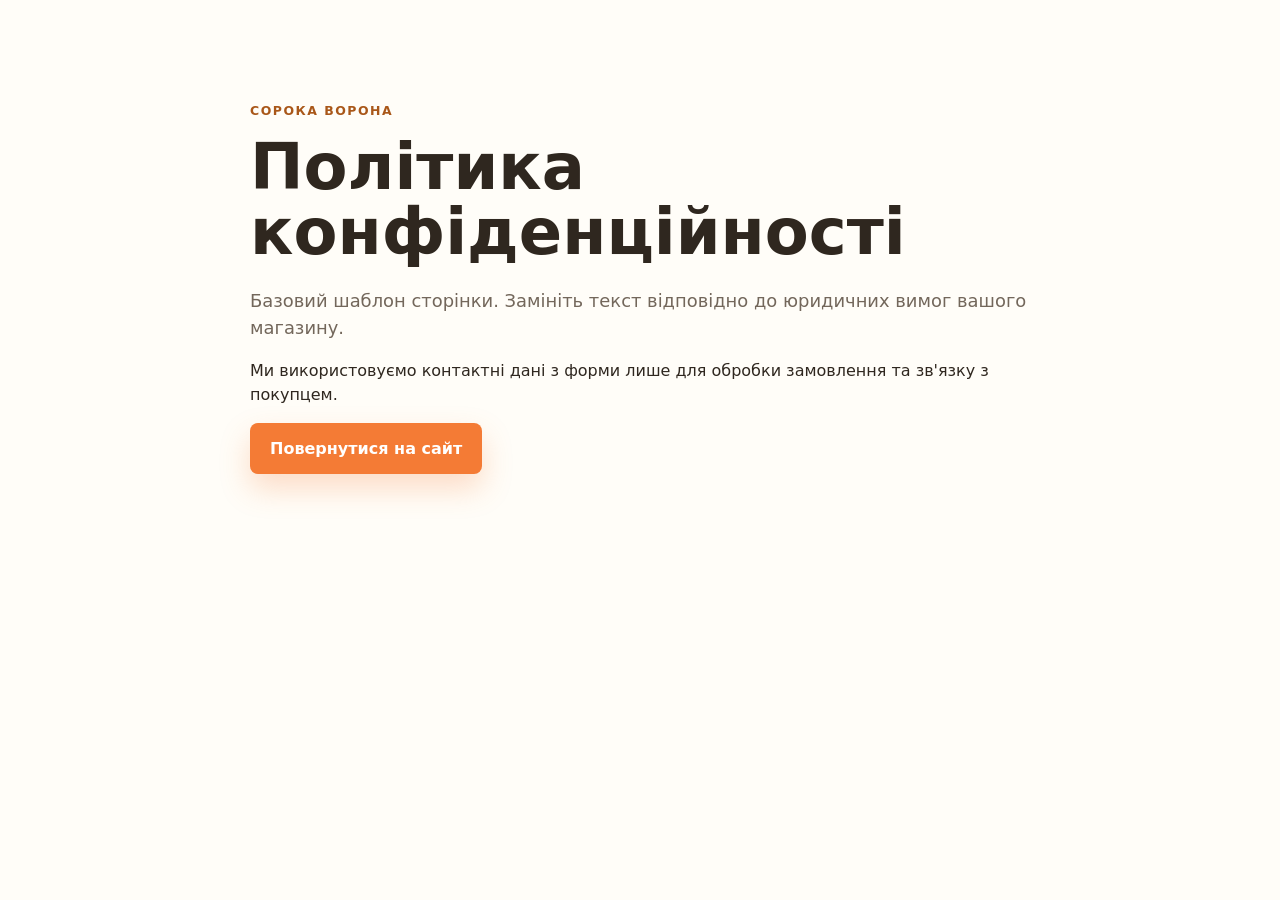
<file: privacy.html>
<!doctype html>
<html lang="uk">
  <head>
    <meta charset="utf-8" />
    <meta name="viewport" content="width=device-width, initial-scale=1" />
    <title>Політика конфіденційності | Сорока Ворона</title>
    <meta name="robots" content="noindex" />
    <link rel="stylesheet" href="styles.css" />
  </head>
  <body>
    <main class="section">
      <div class="container" style="max-width: 780px">
        <p class="eyebrow">Сорока Ворона</p>
        <h1 style="max-width: none; font-size: clamp(2rem, 5vw, 4rem)">Політика конфіденційності</h1>
        <p class="section-text">Базовий шаблон сторінки. Замініть текст відповідно до юридичних вимог вашого магазину.</p>
        <p>Ми використовуємо контактні дані з форми лише для обробки замовлення та зв'язку з покупцем.</p>
        <p><a class="button primary" href="index.html">Повернутися на сайт</a></p>
      </div>
    </main>
  </body>
</html>
</file>
<file: styles.css>
:root {
  --white: #fffdf8;
  --paper: #fff7ea;
  --sun: #ffc83d;
  --orange: #f47b35;
  --teal: #1fb7a6;
  --ink: #2f271f;
  --muted: #73675b;
  --line: rgba(47, 39, 31, 0.12);
  --shadow: 0 18px 50px rgba(96, 57, 18, 0.12);
  --radius: 8px;
  --container: 1180px;
}

* { box-sizing: border-box; }
html { scroll-behavior: smooth; }
body {
  margin: 0;
  background: var(--white);
  color: var(--ink);
  font-family: Inter, ui-sans-serif, system-ui, -apple-system, BlinkMacSystemFont, "Segoe UI", sans-serif;
  line-height: 1.5;
  text-rendering: optimizeLegibility;
}
img, video { display: block; max-width: 100%; height: auto; }
a { color: inherit; text-decoration: none; }
button, input { font: inherit; }
.skip-link { position: fixed; left: 1rem; top: -4rem; z-index: 1000; padding: .75rem 1rem; background: var(--ink); color: #fff; border-radius: var(--radius); }
.skip-link:focus { top: 1rem; }
.container { width: min(var(--container), calc(100% - 32px)); margin-inline: auto; }
.section { padding: clamp(64px, 8vw, 112px) 0; }
.section-warm, .reviews { background: var(--paper); }
.site-header { position: sticky; top: 0; z-index: 50; background: rgba(255, 253, 248, .9); border-bottom: 1px solid rgba(47,39,31,.08); backdrop-filter: blur(18px); }
.header-inner { min-height: 72px; display: flex; align-items: center; justify-content: space-between; gap: 24px; }
.brand { display: inline-flex; align-items: center; gap: 10px; font-weight: 900; }
.brand img { width: 40px; height: 40px; border-radius: 50%; object-fit: cover; }
.desktop-nav { display: flex; gap: 26px; color: var(--muted); font-size: .95rem; }
.desktop-nav a { transition: color .2s ease, transform .2s ease; }
.desktop-nav a:hover { color: var(--ink); transform: translateY(-1px); }
.header-cta, .button { display: inline-flex; align-items: center; justify-content: center; min-height: 46px; padding: .85rem 1.25rem; border: 0; border-radius: var(--radius); font-weight: 900; cursor: pointer; transition: transform .22s ease, box-shadow .22s ease; }
.header-cta, .button.dark { background: var(--ink); color: #fff; }
.button.primary { background: var(--orange); color: #fff; box-shadow: 0 14px 30px rgba(244,123,53,.26); }
.button.primary:hover, .header-cta:hover { transform: translateY(-2px); box-shadow: 0 18px 34px rgba(244,123,53,.28); }
.button.ghost { background: rgba(255,255,255,.78); color: var(--ink); border: 1px solid rgba(47,39,31,.14); }
.button.full { width: 100%; }
.hero { position: relative; overflow: hidden; min-height: min(720px, 84svh); display: grid; align-items: center; padding: clamp(56px, 7vw, 84px) 0 clamp(52px, 7vw, 80px); }
.hero-bg { position: absolute; inset: 0; background: linear-gradient(90deg, rgba(255,253,248,.98), rgba(255,253,248,.9) 44%, rgba(255,247,234,.38)), url("assets/hero.jpg") center / cover no-repeat; }
.hero::after { content: ""; position: absolute; inset: auto 0 0; height: 120px; background: linear-gradient(180deg, rgba(255,253,248,0), var(--white)); }
.hero-grid { position: relative; z-index: 1; display: grid; grid-template-columns: minmax(0, 1fr) minmax(330px, .86fr); gap: clamp(32px, 6vw, 72px); align-items: center; }
.hero-copy { max-width: 720px; }
.eyebrow { margin: 0 0 14px; color: #a95719; font-size: .78rem; font-weight: 900; letter-spacing: .12em; text-transform: uppercase; }
h1, h2, h3, p { margin-top: 0; }
h1 { max-width: 760px; margin-bottom: 22px; font-size: clamp(2.45rem, 4.5vw, 4.5rem); line-height: 1.02; letter-spacing: 0; }
h2 { margin-bottom: 16px; font-size: clamp(2rem, 3.4vw, 3.5rem); line-height: 1.05; letter-spacing: 0; }
h3 { margin-bottom: 10px; font-size: 1.1rem; line-height: 1.2; }
.hero-lead, .section-heading p, .section-text { color: var(--muted); font-size: clamp(1.03rem, 1.4vw, 1.2rem); }
.hero-lead { max-width: 570px; margin-bottom: 26px; }
.badges { list-style: none; display: flex; flex-wrap: wrap; gap: 10px; padding: 0; margin: 0 0 28px; }
.badges li { display: inline-flex; align-items: center; min-height: 38px; padding: .55rem .78rem; border: 1px solid rgba(47,39,31,.1); border-radius: var(--radius); background: rgba(255,255,255,.78); font-weight: 850; }
.badges li::before, .check-list li::before { content: "✓"; margin-right: 8px; color: var(--teal); font-weight: 900; }
.hero-offer { display: flex; align-items: end; gap: 26px; margin-bottom: 28px; }
.hero-offer > div { display: grid; gap: 2px; }
.price-label { color: var(--muted); font-size: .84rem; font-weight: 700; }
.old-price { color: var(--muted); font-weight: 800; text-decoration: line-through; }
.new-price { color: var(--orange); font-size: clamp(2.1rem, 4vw, 3.5rem); line-height: .95; }
.hero-actions { display: flex; flex-wrap: wrap; gap: 12px; }
.hero-media { position: relative; align-self: stretch; min-height: 520px; }
.product-shot { width: min(500px, 100%); margin-left: auto; border-radius: var(--radius); background: #fff; box-shadow: var(--shadow); object-fit: cover; filter: drop-shadow(0 30px 48px rgba(82,46,15,.16)); }
.video-slot { position: absolute; left: 0; bottom: 28px; width: min(320px, 72%); padding: 10px; border: 1px solid rgba(255,255,255,.66); border-radius: var(--radius); background: rgba(255,255,255,.86); box-shadow: var(--shadow); backdrop-filter: blur(12px); }
.video-slot video { aspect-ratio: 16 / 10; width: 100%; border-radius: 6px; background: #f1d6a8; object-fit: cover; }
.video-slot span { display: block; padding-top: 8px; color: var(--muted); font-size: .82rem; font-weight: 800; text-align: center; }
.trust-strip { padding: 26px 0; background: var(--ink); color: #fff; }
.trust-grid { display: grid; grid-template-columns: repeat(4, 1fr); gap: 1px; }
.trust-grid div { display: grid; gap: 2px; padding: 10px 18px; text-align: center; }
.trust-grid strong { color: var(--sun); font-size: 1.55rem; line-height: 1; }
.trust-grid span { color: rgba(255,255,255,.76); font-size: .9rem; }
.section-heading { max-width: 730px; margin: 0 auto 42px; text-align: center; }
.benefit-grid, .review-grid { display: grid; grid-template-columns: repeat(3, minmax(0, 1fr)); gap: 18px; }
.icon-card, .need-card, .review-card, .order-form, .faq-list details { border: 1px solid var(--line); border-radius: var(--radius); background: #fff; box-shadow: 0 14px 36px rgba(73,47,22,.08); }
.icon-card, .need-card, .review-card { padding: 28px; transition: transform .22s ease, box-shadow .22s ease; }
.icon-card { min-height: 236px; }
.icon-card:hover, .need-card:hover, .review-card:hover { transform: translateY(-4px); box-shadow: var(--shadow); }
.icon { display: inline-grid; place-items: center; width: 48px; aspect-ratio: 1; margin-bottom: 22px; border-radius: var(--radius); background: #fff4d2; font-size: 1.45rem; }
.icon-card p, .need-card p, .review-card p { margin-bottom: 0; color: var(--muted); }
.kit-layout, .order-layout { display: grid; grid-template-columns: minmax(0, 1.08fr) minmax(320px, .92fr); gap: clamp(34px, 6vw, 76px); align-items: center; }
.media-frame { overflow: hidden; border-radius: var(--radius); box-shadow: var(--shadow); background: #fff; }
.media-frame img { width: 100%; aspect-ratio: 4 / 3; object-fit: contain; background: #fff; }
.check-list { display: grid; grid-template-columns: repeat(2, minmax(0, 1fr)); gap: 12px; padding: 0; margin: 28px 0 0; list-style: none; }
.check-list li { padding: 13px 14px; border-radius: var(--radius); background: #fff; font-weight: 850; box-shadow: 0 8px 22px rgba(73,47,22,.08); }
.needs-grid { display: grid; grid-template-columns: repeat(4, minmax(0, 1fr)); gap: 18px; }
.need-card { min-height: 240px; }
.need-card.large { grid-column: span 2; }
.need-card.accent { background: #eafffc; border-color: rgba(31,183,166,.24); }
.need-card span { display: inline-block; margin-bottom: 34px; color: var(--orange); font-weight: 900; }
.steps { display: grid; grid-template-columns: repeat(4, minmax(0, 1fr)); gap: 16px; padding: 0; margin: 0; list-style: none; }
.steps li { min-height: 172px; padding: 24px; border-radius: var(--radius); background: #fff; box-shadow: 0 12px 28px rgba(73,47,22,.08); }
.steps span { display: inline-grid; place-items: center; width: 42px; aspect-ratio: 1; margin-bottom: 30px; border-radius: 50%; background: var(--sun); font-weight: 900; }
.steps strong { display: block; }
.slider { position: relative; max-width: 940px; margin: 0 auto; }
.slides { position: relative; min-height: 520px; overflow: hidden; border-radius: var(--radius); background: var(--paper); box-shadow: var(--shadow); }
.slide { position: absolute; inset: 0; display: grid; margin: 0; opacity: 0; transform: scale(.98); transition: opacity .28s ease, transform .28s ease; pointer-events: none; }
.slide.active { opacity: 1; transform: scale(1); pointer-events: auto; }
.slide img { width: 100%; height: 100%; min-height: 460px; object-fit: contain; background: var(--paper); }
.slide figcaption { position: absolute; left: 18px; bottom: 18px; padding: .55rem .75rem; border-radius: var(--radius); background: rgba(255,255,255,.9); font-weight: 850; }
.slider-button { position: absolute; top: 50%; z-index: 2; display: grid; place-items: center; width: 46px; aspect-ratio: 1; border: 1px solid var(--line); border-radius: 50%; background: #fff; color: var(--ink); font-size: 2rem; line-height: 1; box-shadow: var(--shadow); transform: translateY(-50%); cursor: pointer; }
.slider-button.prev { left: -22px; }
.slider-button.next { right: -22px; }
.slider-dots { display: flex; flex-wrap: wrap; justify-content: center; gap: 9px; margin-top: 18px; }
.slider-dots button { width: 9px; aspect-ratio: 1; padding: 0; border: 0; border-radius: 50%; background: rgba(47,39,31,.22); cursor: pointer; }
.slider-dots button.active { background: var(--orange); }
.sale-section { background: linear-gradient(135deg, #ffc83d 0%, #f47b35 52%, #1fb7a6 100%); color: #fff; }
.sale-layout { display: grid; grid-template-columns: minmax(0, 1fr) auto auto; gap: 26px; align-items: center; }
.sale-layout .eyebrow, .sale-layout p { color: rgba(255,255,255,.88); }
.timer { display: flex; gap: 8px; }
.timer div { display: grid; place-items: center; min-width: 68px; padding: 12px 10px; border-radius: var(--radius); background: rgba(255,255,255,.18); backdrop-filter: blur(8px); }
.timer span { font-size: 1.4rem; font-weight: 900; line-height: 1; }
.timer small { color: rgba(255,255,255,.78); font-weight: 800; }
.order-section { background: linear-gradient(180deg, rgba(255,247,234,.7), rgba(255,253,248,1)); }
.order-layout { grid-template-columns: minmax(0, 1fr) minmax(340px, 440px); }
.order-image { width: min(640px, 100%); margin-top: 30px; border-radius: var(--radius); box-shadow: var(--shadow); aspect-ratio: 4 / 3; object-fit: contain; background: #fff; }
.order-form { display: grid; gap: 16px; padding: clamp(24px, 4vw, 36px); }
.order-form label { display: grid; gap: 8px; font-weight: 850; }
.order-form input { width: 100%; min-height: 54px; padding: 0 16px; border: 1px solid rgba(47,39,31,.16); border-radius: var(--radius); background: #fffaf2; color: var(--ink); outline: none; }
.order-form input:focus { border-color: var(--teal); box-shadow: 0 0 0 4px rgba(31,183,166,.12); }
.order-form input[aria-invalid="true"] { border-color: var(--orange); }
.form-note, .form-success { margin: 0; color: var(--muted); font-size: .92rem; text-align: center; }
.form-success { padding: 12px; border-radius: var(--radius); background: #eafffc; color: #236a61; font-weight: 800; }
.faq-layout { display: grid; grid-template-columns: minmax(260px, .76fr) minmax(0, 1.24fr); gap: clamp(28px, 5vw, 64px); }
.faq-list { display: grid; gap: 12px; }
.faq-list details { padding: 0 20px; }
.faq-list summary { min-height: 62px; display: flex; align-items: center; justify-content: space-between; gap: 20px; font-weight: 900; cursor: pointer; }
.faq-list summary::after { content: "+"; color: var(--orange); font-size: 1.35rem; }
.faq-list details[open] summary::after { content: "-"; }
.faq-list p { margin-bottom: 20px; color: var(--muted); }
.site-footer { padding: 42px 0 92px; background: var(--ink); color: #fff; }
.footer-grid { display: grid; grid-template-columns: 1.2fr repeat(3, 1fr); gap: 28px; align-items: start; }
.footer-grid div { display: grid; gap: 8px; }
.footer-grid strong { color: var(--sun); }
.footer-grid a:not(.brand) { color: rgba(255,255,255,.76); overflow-wrap: anywhere; }
.mobile-sticky-cta { position: fixed; left: 16px; right: 16px; bottom: 16px; z-index: 60; display: none; min-height: 52px; align-items: center; justify-content: center; border-radius: var(--radius); background: var(--orange); color: #fff; font-weight: 900; box-shadow: 0 18px 36px rgba(244,123,53,.32); }
.fade-up { opacity: 0; transform: translateY(18px); transition: opacity .55s ease, transform .55s ease; }
.fade-up.visible { opacity: 1; transform: translateY(0); }
@media (prefers-reduced-motion: reduce) {
  *, *::before, *::after { scroll-behavior: auto !important; transition-duration: .001ms !important; animation-duration: .001ms !important; }
  .fade-up { opacity: 1; transform: none; }
}
@media (max-width: 980px) {
  .desktop-nav { display: none; }
  .hero-grid, .kit-layout, .order-layout, .faq-layout { grid-template-columns: 1fr; }
  .hero { min-height: auto; }
  .hero-media { min-height: 420px; }
  .product-shot { margin-inline: auto; }
  .video-slot { left: 50%; transform: translateX(-50%); }
  .benefit-grid, .review-grid, .needs-grid { grid-template-columns: repeat(2, minmax(0, 1fr)); }
  .sale-layout { grid-template-columns: 1fr; }
}
@media (max-width: 720px) {
  .container { width: min(100% - 24px, var(--container)); }
  .section { padding: 56px 0; }
  .header-inner { min-height: 62px; }
  .header-cta { display: none; }
  .brand span { font-size: .96rem; }
  .hero { padding-top: 44px; }
  .hero-bg { background: linear-gradient(180deg, rgba(255,253,248,.98), rgba(255,253,248,.92) 52%, rgba(255,247,234,.56)), url("assets/hero.jpg") center / cover no-repeat; }
  h1 { max-width: 12ch; font-size: clamp(2.34rem, 12vw, 3.8rem); }
  .badges { display: grid; grid-template-columns: 1fr 1fr; }
  .hero-actions { display: grid; }
  .hero-media { min-height: auto; padding-bottom: 132px; }
  .video-slot { width: 86%; bottom: 4px; }
  .trust-grid, .benefit-grid, .needs-grid, .review-grid, .check-list, .steps, .footer-grid { grid-template-columns: 1fr; }
  .need-card.large, .need-card.accent { grid-column: span 1; }
  .slides, .slide img { min-height: 420px; }
  .slider-button { width: 42px; }
  .slider-button.prev { left: 10px; }
  .slider-button.next { right: 10px; }
  .timer div { flex: 1; }
  .site-footer { padding-bottom: 96px; }
  .mobile-sticky-cta { display: flex; }
}
@media (max-width: 390px) {
  .badges { grid-template-columns: 1fr; }
  .hero-offer { display: grid; }
}
/* Блок відео */

#child-video .kit-layout{
    display:grid;
    grid-template-columns:420px 1fr;
    gap:72px;
    align-items:center;
}

#child-video .media-frame{
    background:transparent;
    box-shadow:none;
    overflow:visible;
    display:flex;
    justify-content:center;
}

.child-video-player{
    width:100%;
    max-width:390px;
    border-radius:28px;
    display:block;
    box-shadow:0 18px 45px rgba(0,0,0,.14);
}

/* картки */

.video-benefits{
    display:flex;
    flex-direction:column;
    gap:18px;
    margin:30px 0;
}

.video-card{
    display:flex;
    gap:16px;
    align-items:flex-start;
    padding:18px 20px;
    background:#fff;
    border-radius:18px;
    box-shadow:0 10px 30px rgba(0,0,0,.06);
}

.video-card span{
    font-size:28px;
    line-height:1;
}

.video-card strong{
    display:block;
    margin-bottom:6px;
    color:#2d2d2d;
}

.video-card p{
    margin:0;
    color:#666;
    font-size:15px;
    line-height:1.5;
}

#child-video .button{
    width:100%;
    max-width:340px;
}

@media (max-width:900px){

    #child-video .kit-layout{
        grid-template-columns:1fr;
        gap:40px;
    }

    .child-video-player{
        max-width:340px;
    }

    #child-video .button{
        max-width:none;
    }
}
</file>
